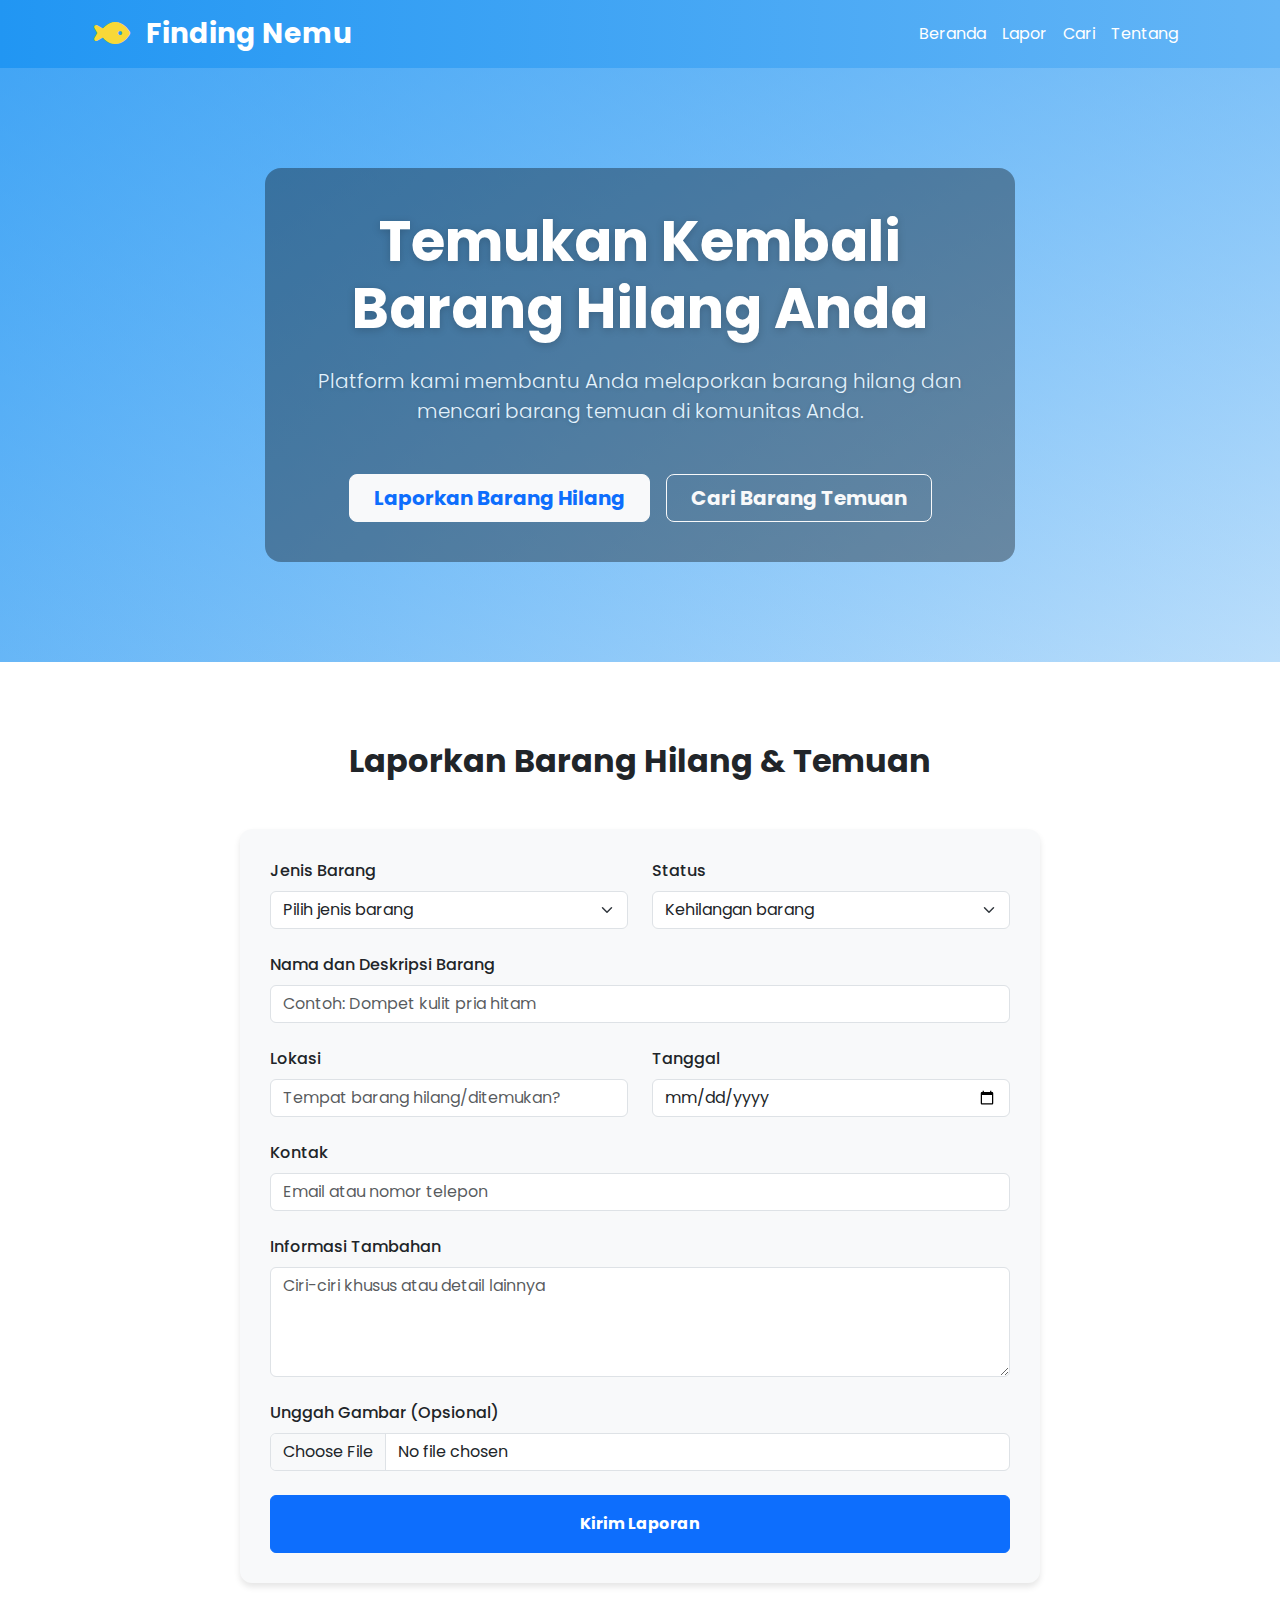
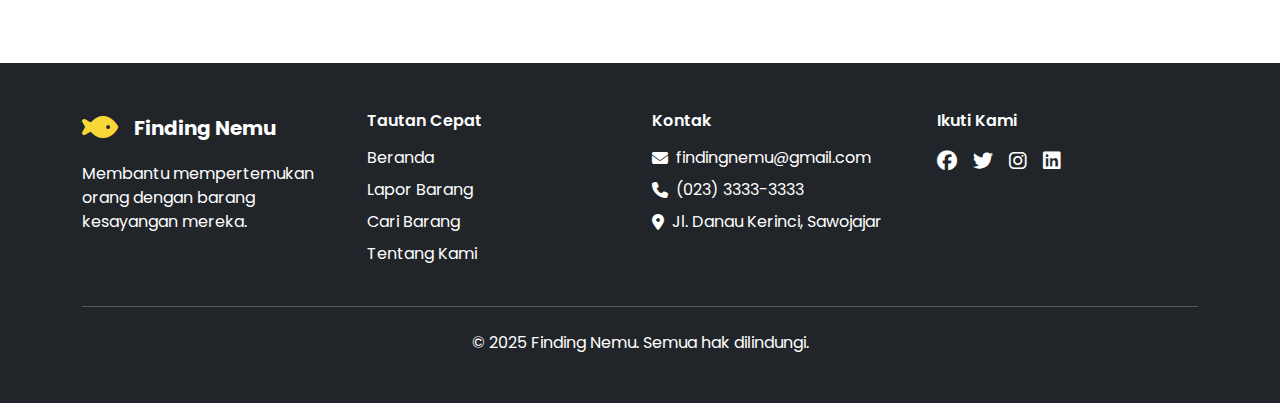
<file: index.html>
<!DOCTYPE html>
<html lang="id">
  <head>
    <meta charset="UTF-8" />
    <meta name="viewport" content="width=device-width, initial-scale=1.0" />
    <title>Finding Nemu - Temukan Barang Hilang</title>
    <link
      href="https://cdn.jsdelivr.net/npm/bootstrap@5.3.0/dist/css/bootstrap.min.css"
      rel="stylesheet"
    />

    <link
      rel="stylesheet"
      href="https://cdnjs.cloudflare.com/ajax/libs/font-awesome/6.4.0/css/all.min.css"
    />

    <link
      href="https://fonts.googleapis.com/css2?family=Poppins:wght@300;400;500;600;700&display=swap"
      rel="stylesheet"
    />
    <link rel="stylesheet" href="style.css" />
  </head>
  <body>
    
    <header
      class="gradient-bg text-white shadow-lg wave-pattern"
      style="background: linear-gradient(90deg, #2196f3 0%, #64b5f6 100%)"
    >
      <div class="container">
        <nav class="navbar navbar-expand-lg navbar-dark">
          <div class="container-fluid">
            <div class="d-flex align-items-center">
              <div class="fish-logo me-3">
                <i class="fas fa-fish fa-2x" style="color: #f8d838"></i>
              </div>
              <a
                class="navbar-brand fs-3 fw-bold"
                href="#"
                style="color: #ffffff"
                >Finding Nemu</a
              >
            </div>
            <button
              class="navbar-toggler"
              type="button"
              data-bs-toggle="collapse"
              data-bs-target="#navbarNav"
            >
              <span class="navbar-toggler-icon"></span>
            </button>
            <div class="collapse navbar-collapse" id="navbarNav">
              <ul class="navbar-nav ms-auto">
                <li class="nav-item">
                  <a class="nav-link active" href="#" style="color: #fff"
                    >Beranda</a
                  >
                </li>
                <li class="nav-item">
                  <a class="nav-link" href="#lapor" style="color: #fff"
                    >Lapor</a
                  >
                </li>
                <li class="nav-item">
                  <a class="nav-link" href="cari.html" style="color: #fff"
                    >Cari</a
                  >
                </li>
                <li class="nav-item">
                  <a class="nav-link" href="tentang.html" style="color: #fff"
                    >Tentang</a
                  >
                </li>
              </ul>
            </div>
          </div>
        </nav>
      </div>
    </header>

    <section
      class="hero-section gradient-bg text-white wave-pattern text-center"
      style="
        background: linear-gradient(90deg, #42a5f5 0%, #bbdefb 100%);
        position: relative;
      "
    >
      <div class="container position-relative" style="z-index: 2">
        <div
          class="mx-auto"
          style="
            max-width: 750px;
            background: rgba(0, 0, 0, 0.35);
            border-radius: 1rem;
            padding: 2.5rem 1.5rem;
          "
        >
          <h1
            class="display-4 fw-bold mb-4"
            style="color: #ffffff; text-shadow: 0 2px 8px rgba(0, 0, 0, 0.18)"
          >
            Temukan Kembali Barang Hilang Anda
          </h1>
          <p
            class="lead mb-5 mx-auto"
            style="
              max-width: 700px;
              color: #e3f2fd;
              text-shadow: 0 1px 4px rgba(0, 0, 0, 0.15);
            "
          >
            Platform kami membantu Anda melaporkan barang hilang dan mencari
            barang temuan di komunitas Anda.
          </p>
          <div class="d-flex justify-content-center gap-3">
            <a
              href="#lapor"
              class="btn btn-light btn-lg px-4 fw-bold text-primary"
              >Laporkan Barang Hilang</a
            >
            <a
              href="cari.html"
              class="btn btn-outline-light btn-lg px-4 fw-bold"
              >Cari Barang Temuan</a
            >
          </div>
        </div>
      </div>
      <div
        style="
          position: absolute;
          top: 0;
          left: 0;
          width: 100%;
          height: 100%;
          background: linear-gradient(
            180deg,
            rgba(66, 165, 245, 0.5) 0%,
            rgba(187, 222, 251, 0.3) 100%
          );
          z-index: 1;
        "
      ></div>
    </section>

    <section id="lapor" class="section bg-white">
      <div class="container">
        <h2 class="text-center mb-5 fw-bold">
          Laporkan Barang Hilang & Temuan
        </h2>

        <div class="form-container">
          <form id="reportForm">
            <div class="row mb-4">
              <div class="col-md-6 mb-3 mb-md-0">
                <label for="itemType" class="form-label fw-medium"
                  >Jenis Barang</label
                >
                <select class="form-select" id="itemType" required>
                  <option value="" disabled selected>Pilih jenis barang</option>
                  <option value="wallet">Dompet</option>
                  <option value="phone">Handphone</option>
                  <option value="keys">Kunci</option>
                  <option value="jewelry">Perhiasan</option>
                  <option value="bag">Tas/Ransel</option>
                  <option value="documents">Dokumen</option>
                  <option value="electronics">Elektronik</option>
                  <option value="other">Lainnya</option>
                </select>
              </div>
              <div class="col-md-6">
                <label for="status" class="form-label fw-medium">Status</label>
                <select class="form-select" id="status" required>
                  <option value="lost">Kehilangan barang</option>
                  <option value="found">Menemukan barang</option>
                </select>
              </div>
            </div>

            <div class="mb-4">
              <label for="itemName" class="form-label fw-medium"
                >Nama dan Deskripsi Barang</label
              >
              <input
                type="text"
                class="form-control"
                id="itemName"
                placeholder="Contoh: Dompet kulit pria hitam"
                required
              />
            </div>

            <div class="row mb-4">
              <div class="col-md-6 mb-3 mb-md-0">
                <label for="location" class="form-label fw-medium"
                  >Lokasi</label
                >
                <input
                  type="text"
                  class="form-control"
                  id="location"
                  placeholder="Tempat barang hilang/ditemukan?"
                  required
                />
              </div>
              <div class="col-md-6">
                <label for="date" class="form-label fw-medium">Tanggal</label>
                <input type="date" class="form-control" id="date" required />
              </div>
            </div>

            <div class="mb-4">
              <label for="contact" class="form-label fw-medium">Kontak</label>
              <input
                type="text"
                class="form-control"
                id="contact"
                placeholder="Email atau nomor telepon"
                required
              />
            </div>

            <div class="mb-4">
              <label for="additionalInfo" class="form-label fw-medium"
                >Informasi Tambahan</label
              >
              <textarea
                class="form-control"
                id="additionalInfo"
                rows="4"
                placeholder="Ciri-ciri khusus atau detail lainnya"
              ></textarea>
            </div>

            <div class="mb-4">
              <label for="image" class="form-label fw-medium"
                >Unggah Gambar (Opsional)</label
              >
              <input
                class="form-control"
                type="file"
                id="image"
                accept="image/*"
              />
            </div>

            <button type="submit" class="btn btn-primary w-100 py-3 fw-bold">
              Kirim Laporan
            </button>
          </form>
        </div>
      </div>
    </section>

    <footer class="bg-dark text-white py-5">
      <div class="container">
        <div class="row g-4">
          <div class="col-lg-3 col-md-6">
            <div class="d-flex align-items-center mb-3">
              <div class="fish-logo me-3">
                <i class="fas fa-fish fa-2x" style="color: #f8d838"></i>
              </div>
              <h3 class="h5 fw-bold mb-0">Finding Nemu</h3>
            </div>
            <p class="text-white">
              Membantu mempertemukan orang dengan barang kesayangan mereka.
            </p>
          </div>

          <div class="col-lg-3 col-md-6">
            <h4 class="h6 fw-semibold mb-3">Tautan Cepat</h4>
            <ul class="list-unstyled">
              <li class="mb-2">
                <a
                  href="index.html"
                  class="text-white text-decoration-none hover-text-white"
                  >Beranda</a
                >
              </li>
              <li class="mb-2">
                <a
                  href="#lapor"
                  class="text-white text-decoration-none hover-text-white"
                  >Lapor Barang</a
                >
              </li>
              <li class="mb-2">
                <a
                  href="cari.html"
                  class="text-white text-decoration-none hover-text-white"
                  >Cari Barang</a
                >
              </li>
              <li>
                <a
                  href="tentang.html"
                  class="text-white text-decoration-none hover-text-white"
                  >Tentang Kami</a
                >
              </li>
            </ul>
          </div>

          <div class="col-lg-3 col-md-6">
            <h4 class="h6 fw-semibold mb-3">Kontak</h4>
            <ul class="list-unstyled text-white">
              <li class="mb-2 d-flex align-items-center">
                <i class="fas fa-envelope me-2"></i>
                <span>findingnemu@gmail.com</span>
              </li>
              <li class="mb-2 d-flex align-items-center">
                <i class="fas fa-phone me-2"></i>
                <span>(023) 3333-3333</span>
              </li>
              <li class="d-flex align-items-center">
                <i class="fas fa-map-marker-alt me-2"></i>
                <span>Jl. Danau Kerinci, Sawojajar</span>
              </li>
            </ul>
          </div>

          <div class="col-lg-3 col-md-6">
            <h4 class="h6 fw-semibold mb-3">Ikuti Kami</h4>
            <div class="d-flex gap-3">
              <a
                href="#"
                class="text-white text-decoration-none hover-text-white fs-5"
                ><i class="fab fa-facebook"></i
              ></a>
              <a
                href="#"
                class="text-white text-decoration-none hover-text-white fs-5"
                ><i class="fab fa-twitter"></i
              ></a>
              <a
                href="#"
                class="text-white text-decoration-none hover-text-white fs-5"
                ><i class="fab fa-instagram"></i
              ></a>
              <a
                href="#"
                class="text-white text-decoration-none hover-text-white fs-5"
                ><i class="fab fa-linkedin"></i
              ></a>
            </div>
          </div>
        </div>

        <hr class="my-4 bg-secondary" />

        <div class="text-center text-white">
          <p class="mb-0">&copy; 2025 Finding Nemu. Semua hak dilindungi.</p>
        </div>
      </div>
    </footer>

   
    <script src="https://cdn.jsdelivr.net/npm/bootstrap@5.3.0/dist/js/bootstrap.bundle.min.js"></script>
    <script src="script.js"></script>
  </body>
</html>
</file>
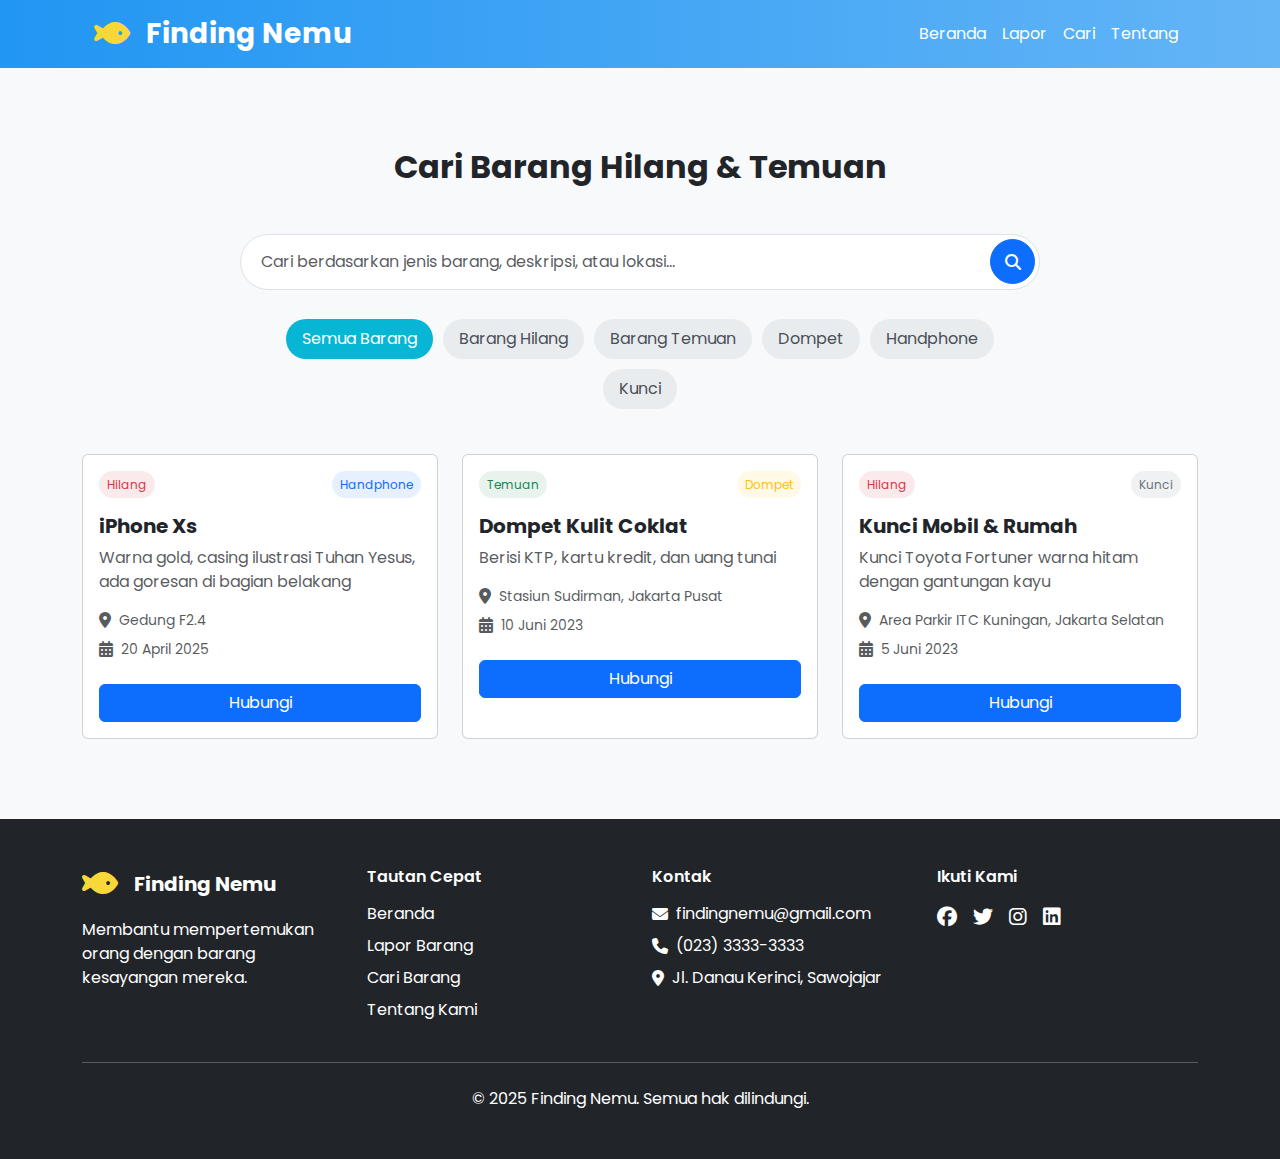
<file: cari.html>
<!DOCTYPE html>
<html lang="id">
  <head>
    <meta charset="UTF-8" />
    <meta name="viewport" content="width=device-width, initial-scale=1.0" />
    <title>Finding Nemu - Temukan Barang Hilang</title>

    <link
      href="https://cdn.jsdelivr.net/npm/bootstrap@5.3.0/dist/css/bootstrap.min.css"
      rel="stylesheet"
    />

    <link
      rel="stylesheet"
      href="https://cdnjs.cloudflare.com/ajax/libs/font-awesome/6.4.0/css/all.min.css"
    />

    <link
      href="https://fonts.googleapis.com/css2?family=Poppins:wght@300;400;500;600;700&display=swap"
      rel="stylesheet"
    />
    <link rel="stylesheet" href="style.css" />
  </head>
  <body>
    <header
      class="gradient-bg text-white shadow-lg wave-pattern"
      style="background: linear-gradient(90deg, #2196f3 0%, #64b5f6 100%)"
    >
      <div class="container">
        <nav class="navbar navbar-expand-lg navbar-dark">
          <div class="container-fluid">
            <div class="d-flex align-items-center">
              <div class="fish-logo me-3">
                <i class="fas fa-fish fa-2x" style="color: #f8d838"></i>
              </div>
              <a
                class="navbar-brand fs-3 fw-bold"
                href="#"
                style="color: #ffffff"
                >Finding Nemu</a
              >
            </div>
            <button
              class="navbar-toggler"
              type="button"
              data-bs-toggle="collapse"
              data-bs-target="#navbarNav"
            >
              <span class="navbar-toggler-icon"></span>
            </button>
            <div class="collapse navbar-collapse" id="navbarNav">
              <ul class="navbar-nav ms-auto">
                <li class="nav-item">
                  <a
                    class="nav-link active"
                    href="index.html"
                    style="color: #fff"
                    >Beranda</a
                  >
                </li>
                <li class="nav-item">
                  <a class="nav-link" href="index.html" style="color: #fff"
                    >Lapor</a
                  >
                </li>
                <li class="nav-item">
                  <a class="nav-link" href="#cari" style="color: #fff">Cari</a>
                </li>
                <li class="nav-item">
                  <a class="nav-link" href="tentang.html" style="color: #fff"
                    >Tentang</a
                  >
                </li>
              </ul>
            </div>
          </div>
        </nav>
      </div>
    </header>

    <section id="cari" class="section bg-light">
      <div class="container">
        <h2 class="text-center mb-5 fw-bold">Cari Barang Hilang & Temuan</h2>

        <div class="search-container">
          <div class="position-relative">
            <input
              type="text"
              id="searchInput"
              class="form-control search-input"
              placeholder="Cari berdasarkan jenis barang, deskripsi, atau lokasi..."
            />
            <button id="searchButton" class="btn btn-primary search-btn">
              <i class="fas fa-search"></i>
            </button>
          </div>

          <div class="d-flex flex-wrap justify-content-center mt-4">
            <button class="filter-btn active" data-filter="all">
              Semua Barang
            </button>
            <button class="filter-btn" data-filter="lost">Barang Hilang</button>
            <button class="filter-btn" data-filter="found">
              Barang Temuan
            </button>
            <button class="filter-btn" data-filter="wallet">Dompet</button>
            <button class="filter-btn" data-filter="phone">Handphone</button>
            <button class="filter-btn" data-filter="keys">Kunci</button>
          </div>
        </div>

        <div id="itemsContainer" class="row g-4">
          <div class="col-md-6 col-lg-4">
            <div
              class="item-card card h-100"
              data-status="lost"
              data-type="phone"
            >
              <div class="card-body">
                <div
                  class="d-flex justify-content-between align-items-start mb-3"
                >
                  <span class="status-badge bg-danger bg-opacity-10 text-danger"
                    >Hilang</span
                  >
                  <span class="type-badge bg-primary bg-opacity-10 text-primary"
                    >Handphone</span
                  >
                </div>
                <h3 class="h5 fw-bold mb-2">iPhone Xs</h3>
                <p class="text-muted mb-3">
                  Warna gold, casing ilustrasi Tuhan Yesus, ada goresan di
                  bagian belakang
                </p>
                <div class="d-flex align-items-center text-muted mb-2">
                  <i class="fas fa-map-marker-alt me-2"></i>
                  <small>Gedung F2.4</small>
                </div>
                <div class="d-flex align-items-center text-muted mb-4">
                  <i class="fas fa-calendar-alt me-2"></i>
                  <small>20 April 2025</small>
                </div>
                <button class="btn btn-primary w-100">Hubungi</button>
              </div>
            </div>
          </div>

          <div class="col-md-6 col-lg-4">
            <div
              class="item-card card h-100"
              data-status="found"
              data-type="wallet"
            >
              <div class="card-body">
                <div
                  class="d-flex justify-content-between align-items-start mb-3"
                >
                  <span
                    class="status-badge bg-success bg-opacity-10 text-success"
                    >Temuan</span
                  >
                  <span class="type-badge bg-warning bg-opacity-10 text-warning"
                    >Dompet</span
                  >
                </div>
                <h3 class="h5 fw-bold mb-2">Dompet Kulit Coklat</h3>
                <p class="text-muted mb-3">
                  Berisi KTP, kartu kredit, dan uang tunai
                </p>
                <div class="d-flex align-items-center text-muted mb-2">
                  <i class="fas fa-map-marker-alt me-2"></i>
                  <small>Stasiun Sudirman, Jakarta Pusat</small>
                </div>
                <div class="d-flex align-items-center text-muted mb-4">
                  <i class="fas fa-calendar-alt me-2"></i>
                  <small>10 Juni 2023</small>
                </div>
                <button class="btn btn-primary w-100">Hubungi</button>
              </div>
            </div>
          </div>

          <div class="col-md-6 col-lg-4">
            <div
              class="item-card card h-100"
              data-status="lost"
              data-type="keys"
            >
              <div class="card-body">
                <div
                  class="d-flex justify-content-between align-items-start mb-3"
                >
                  <span class="status-badge bg-danger bg-opacity-10 text-danger"
                    >Hilang</span
                  >
                  <span
                    class="type-badge bg-secondary bg-opacity-10 text-secondary"
                    >Kunci</span
                  >
                </div>
                <h3 class="h5 fw-bold mb-2">Kunci Mobil & Rumah</h3>
                <p class="text-muted mb-3">
                  Kunci Toyota Fortuner warna hitam dengan gantungan kayu
                </p>
                <div class="d-flex align-items-center text-muted mb-2">
                  <i class="fas fa-map-marker-alt me-2"></i>
                  <small>Area Parkir ITC Kuningan, Jakarta Selatan</small>
                </div>
                <div class="d-flex align-items-center text-muted mb-4">
                  <i class="fas fa-calendar-alt me-2"></i>
                  <small>5 Juni 2023</small>
                </div>
                <button class="btn btn-primary w-100">Hubungi</button>
              </div>
            </div>
          </div>
        </div>
      </div>
    </section>

    <footer class="bg-dark text-white py-5">
      <div class="container">
        <div class="row g-4">
          <div class="col-lg-3 col-md-6">
            <div class="d-flex align-items-center mb-3">
              <div class="fish-logo me-3">
                <i class="fas fa-fish fa-2x" style="color: #f8d838"></i>
              </div>
              <h3 class="h5 fw-bold mb-0">Finding Nemu</h3>
            </div>
            <p class="text-white">
              Membantu mempertemukan orang dengan barang kesayangan mereka.
            </p>
          </div>

          <div class="col-lg-3 col-md-6">
            <h4 class="h6 fw-semibold mb-3">Tautan Cepat</h4>
            <ul class="list-unstyled">
              <li class="mb-2">
                <a
                  href="index.html"
                  class="text-white text-decoration-none hover-text-white"
                  >Beranda</a
                >
              </li>
              <li class="mb-2">
                <a
                  href="#lapor"
                  class="text-white text-decoration-none hover-text-white"
                  >Lapor Barang</a
                >
              </li>
              <li class="mb-2">
                <a
                  href="cari.html"
                  class="text-white text-decoration-none hover-text-white"
                  >Cari Barang</a
                >
              </li>
              <li>
                <a
                  href="tentang.html"
                  class="text-white text-decoration-none hover-text-white"
                  >Tentang Kami</a
                >
              </li>
            </ul>
          </div>

          <div class="col-lg-3 col-md-6">
            <h4 class="h6 fw-semibold mb-3">Kontak</h4>
            <ul class="list-unstyled text-white">
              <li class="mb-2 d-flex align-items-center">
                <i class="fas fa-envelope me-2"></i>
                <span>findingnemu@gmail.com</span>
              </li>
              <li class="mb-2 d-flex align-items-center">
                <i class="fas fa-phone me-2"></i>
                <span>(023) 3333-3333</span>
              </li>
              <li class="d-flex align-items-center">
                <i class="fas fa-map-marker-alt me-2"></i>
                <span>Jl. Danau Kerinci, Sawojajar</span>
              </li>
            </ul>
          </div>

          <div class="col-lg-3 col-md-6">
            <h4 class="h6 fw-semibold mb-3">Ikuti Kami</h4>
            <div class="d-flex gap-3">
              <a
                href="#"
                class="text-white text-decoration-none hover-text-white fs-5"
                ><i class="fab fa-facebook"></i
              ></a>
              <a
                href="#"
                class="text-white text-decoration-none hover-text-white fs-5"
                ><i class="fab fa-twitter"></i
              ></a>
              <a
                href="#"
                class="text-white text-decoration-none hover-text-white fs-5"
                ><i class="fab fa-instagram"></i
              ></a>
              <a
                href="#"
                class="text-white text-decoration-none hover-text-white fs-5"
                ><i class="fab fa-linkedin"></i
              ></a>
            </div>
          </div>
        </div>

        <hr class="my-4 bg-secondary" />

        <div class="text-center text-white">
          <p class="mb-0">&copy; 2025 Finding Nemu. Semua hak dilindungi.</p>
        </div>
      </div>
    </footer>

    <script src="https://cdn.jsdelivr.net/npm/bootstrap@5.3.0/dist/js/bootstrap.bundle.min.js"></script>
    <script src="script.js"></script>
  </body>
</html>
</file>
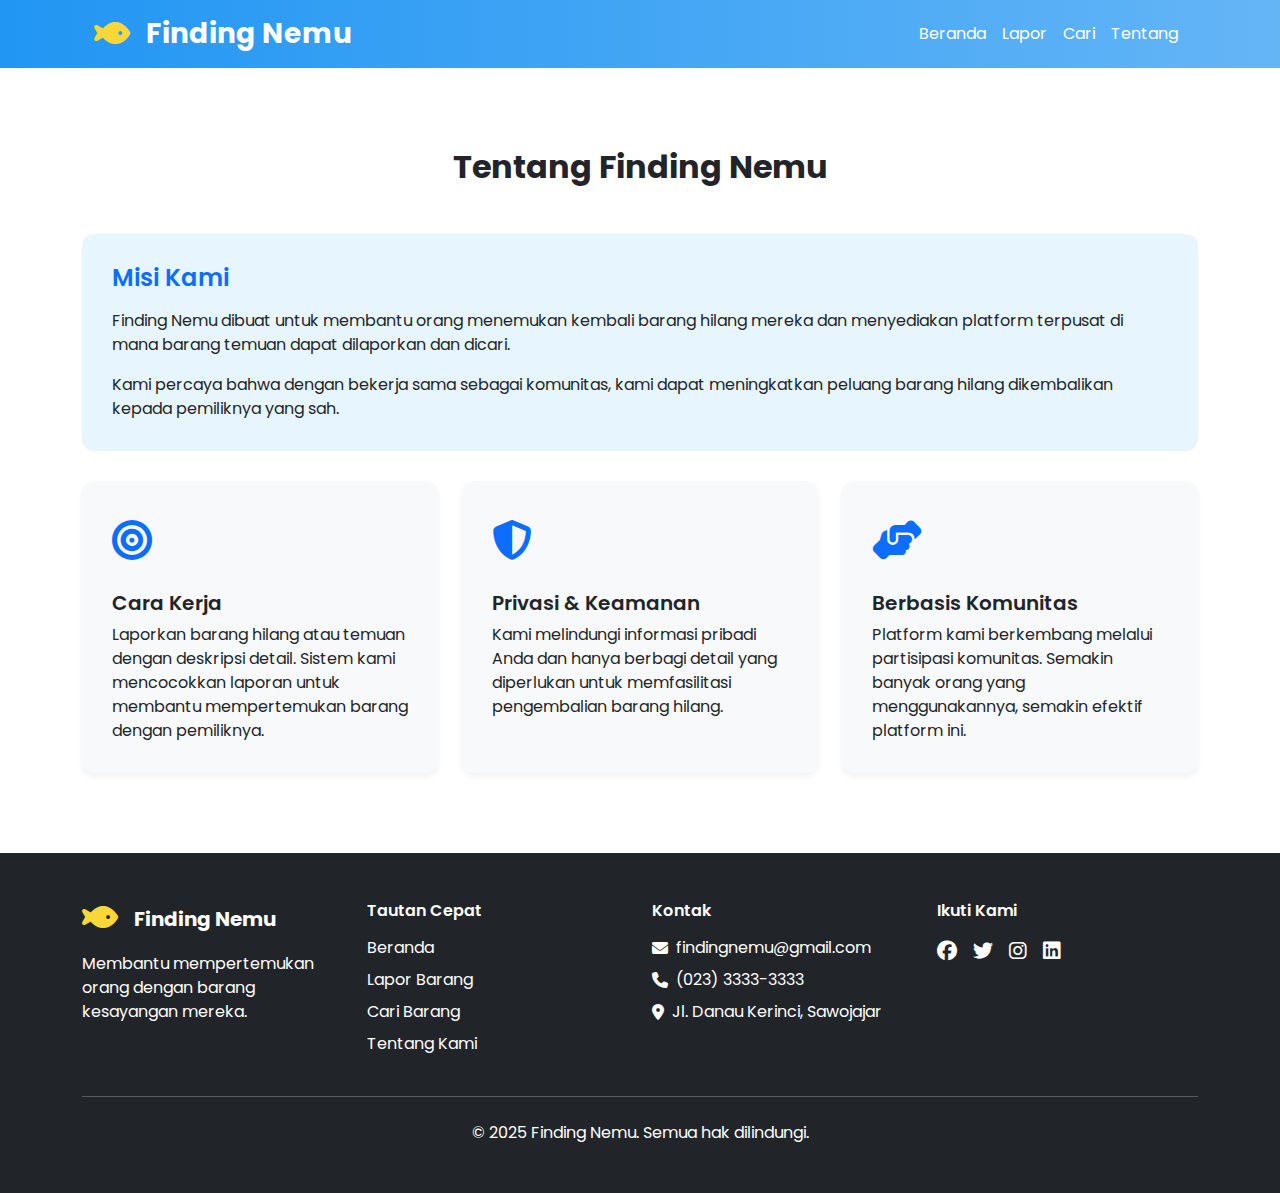
<file: tentang.html>
<!DOCTYPE html>
<html lang="id">
  <head>
    <meta charset="UTF-8" />
    <meta name="viewport" content="width=device-width, initial-scale=1.0" />
    <title>Finding Nemu - Temukan Barang Hilang</title>

    <link
      href="https://cdn.jsdelivr.net/npm/bootstrap@5.3.0/dist/css/bootstrap.min.css"
      rel="stylesheet"
    />

    <link
      rel="stylesheet"
      href="https://cdnjs.cloudflare.com/ajax/libs/font-awesome/6.4.0/css/all.min.css"
    />

    <link
      href="https://fonts.googleapis.com/css2?family=Poppins:wght@300;400;500;600;700&display=swap"
      rel="stylesheet"
    />
    <link rel="stylesheet" href="style.css" />
  </head>
  <body>
    <header
      class="gradient-bg text-white shadow-lg wave-pattern"
      style="background: linear-gradient(90deg, #2196f3 0%, #64b5f6 100%)"
    >
      <div class="container">
        <nav class="navbar navbar-expand-lg navbar-dark">
          <div class="container-fluid">
            <div class="d-flex align-items-center">
              <div class="fish-logo me-3">
                <i class="fas fa-fish fa-2x" style="color: #f8d838"></i>
              </div>
              <a
                class="navbar-brand fs-3 fw-bold"
                href="#"
                style="color: #ffffff"
                >Finding Nemu</a
              >
            </div>
            <button
              class="navbar-toggler"
              type="button"
              data-bs-toggle="collapse"
              data-bs-target="#navbarNav"
            >
              <span class="navbar-toggler-icon"></span>
            </button>
            <div class="collapse navbar-collapse" id="navbarNav">
              <ul class="navbar-nav ms-auto">
                <li class="nav-item">
                  <a
                    class="nav-link active"
                    href="index.html"
                    style="color: #fff"
                    >Beranda</a
                  >
                </li>
                <li class="nav-item">
                  <a class="nav-link" href="index.html" style="color: #fff"
                    >Lapor</a
                  >
                </li>
                <li class="nav-item">
                  <a class="nav-link" href="cari.html" style="color: #fff"
                    >Cari</a
                  >
                </li>
                <li class="nav-item">
                  <a class="nav-link" href="#tentang" style="color: #fff"
                    >Tentang</a
                  >
                </li>
              </ul>
            </div>
          </div>
        </nav>
      </div>
    </header>

    <section id="tentang" class="section bg-white">
      <div class="container">
        <h2 class="text-center mb-5 fw-bold">Tentang Finding Nemu</h2>

        <div class="mission-box">
          <h3 class="h4 fw-semibold mb-3 text-primary">Misi Kami</h3>
          <p class="mb-3">
            Finding Nemu dibuat untuk membantu orang menemukan kembali barang
            hilang mereka dan menyediakan platform terpusat di mana barang
            temuan dapat dilaporkan dan dicari.
          </p>
          <p class="mb-0">
            Kami percaya bahwa dengan bekerja sama sebagai komunitas, kami dapat
            meningkatkan peluang barang hilang dikembalikan kepada pemiliknya
            yang sah.
          </p>
        </div>

        <div class="row g-4">
          <div class="col-md-4">
            <div class="feature-box">
              <div class="feature-icon">
                <i class="fas fa-bullseye"></i>
              </div>
              <h3 class="h5 fw-semibold mb-2">Cara Kerja</h3>
              <p class="mb-0">
                Laporkan barang hilang atau temuan dengan deskripsi detail.
                Sistem kami mencocokkan laporan untuk membantu mempertemukan
                barang dengan pemiliknya.
              </p>
            </div>
          </div>

          <div class="col-md-4">
            <div class="feature-box">
              <div class="feature-icon">
                <i class="fas fa-shield-alt"></i>
              </div>
              <h3 class="h5 fw-semibold mb-2">Privasi & Keamanan</h3>
              <p class="mb-0">
                Kami melindungi informasi pribadi Anda dan hanya berbagi detail
                yang diperlukan untuk memfasilitasi pengembalian barang hilang.
              </p>
            </div>
          </div>

          <div class="col-md-4">
            <div class="feature-box">
              <div class="feature-icon">
                <i class="fas fa-hands-helping"></i>
              </div>
              <h3 class="h5 fw-semibold mb-2">Berbasis Komunitas</h3>
              <p class="mb-0">
                Platform kami berkembang melalui partisipasi komunitas. Semakin
                banyak orang yang menggunakannya, semakin efektif platform ini.
              </p>
            </div>
          </div>
        </div>
      </div>
    </section>

    <footer class="bg-dark text-white py-5">
      <div class="container">
        <div class="row g-4">
          <div class="col-lg-3 col-md-6">
            <div class="d-flex align-items-center mb-3">
              <div class="fish-logo me-3">
                <i class="fas fa-fish fa-2x" style="color: #f8d838"></i>
              </div>
              <h3 class="h5 fw-bold mb-0">Finding Nemu</h3>
            </div>
            <p class="text-white">
              Membantu mempertemukan orang dengan barang kesayangan mereka.
            </p>
          </div>

          <div class="col-lg-3 col-md-6">
            <h4 class="h6 fw-semibold mb-3">Tautan Cepat</h4>
            <ul class="list-unstyled">
              <li class="mb-2">
                <a
                  href="index.html"
                  class="text-white text-decoration-none hover-text-white"
                  >Beranda</a
                >
              </li>
              <li class="mb-2">
                <a
                  href="#lapor"
                  class="text-white text-decoration-none hover-text-white"
                  >Lapor Barang</a
                >
              </li>
              <li class="mb-2">
                <a
                  href="cari.html"
                  class="text-white text-decoration-none hover-text-white"
                  >Cari Barang</a
                >
              </li>
              <li>
                <a
                  href="tentang.html"
                  class="text-white text-decoration-none hover-text-white"
                  >Tentang Kami</a
                >
              </li>
            </ul>
          </div>

          <div class="col-lg-3 col-md-6">
            <h4 class="h6 fw-semibold mb-3">Kontak</h4>
            <ul class="list-unstyled text-white">
              <li class="mb-2 d-flex align-items-center">
                <i class="fas fa-envelope me-2"></i>
                <span>findingnemu@gmail.com</span>
              </li>
              <li class="mb-2 d-flex align-items-center">
                <i class="fas fa-phone me-2"></i>
                <span>(023) 3333-3333</span>
              </li>
              <li class="d-flex align-items-center">
                <i class="fas fa-map-marker-alt me-2"></i>
                <span>Jl. Danau Kerinci, Sawojajar</span>
              </li>
            </ul>
          </div>

          <div class="col-lg-3 col-md-6">
            <h4 class="h6 fw-semibold mb-3">Ikuti Kami</h4>
            <div class="d-flex gap-3">
              <a
                href="#"
                class="text-white text-decoration-none hover-text-white fs-5"
                ><i class="fab fa-facebook"></i
              ></a>
              <a
                href="#"
                class="text-white text-decoration-none hover-text-white fs-5"
                ><i class="fab fa-twitter"></i
              ></a>
              <a
                href="#"
                class="text-white text-decoration-none hover-text-white fs-5"
                ><i class="fab fa-instagram"></i
              ></a>
              <a
                href="#"
                class="text-white text-decoration-none hover-text-white fs-5"
                ><i class="fab fa-linkedin"></i
              ></a>
            </div>
          </div>
        </div>

        <hr class="my-4 bg-secondary" />

        <div class="text-center text-white">
          <p class="mb-0">&copy; 2025 Finding Nemu. Semua hak dilindungi.</p>
        </div>
      </div>
    </footer>

    <div class="modal fade" id="successModal" tabindex="-1" aria-hidden="true">
      <div class="modal-dialog modal-dialog-centered">
        <div class="modal-content">
          <div class="modal-body text-center p-5">
            <div class="text-success mb-4" style="font-size: 3rem">
              <i class="fas fa-check-circle"></i>
            </div>
            <h3 class="h4 fw-bold mb-3">Laporan Terkirim!</h3>
            <p class="mb-4">
              Laporan Anda telah berhasil dikirim. Kami akan memberi tahu Anda
              jika ada kecocokan.
            </p>
            <button class="btn btn-primary px-4" data-bs-dismiss="modal">
              Tutup
            </button>
          </div>
        </div>
      </div>
    </div>

    <script src="https://cdn.jsdelivr.net/npm/bootstrap@5.3.0/dist/js/bootstrap.bundle.min.js"></script>
    <script src="script.js"></script>
  </body>
</html>
</file>
<file: style.css>
body {
  font-family: "Poppins", sans-serif;
  background-color: #f8f9fa;
}

.gradient-bg {
  background: linear-gradient(135deg, #06b6d4 0%, #3b82f6 50%, #1e40af 100%);
}

.wave-pattern {
  background-image: url("data:image/svg+xml,%3Csvg width='52' height='26' viewBox='0 0 52 26' xmlns='http://www.w3.org/2000/svg'%3E%3Cg fill='none' fill-rule='evenodd'%3E%3Cg fill='%23ffffff' fill-opacity='0.2'%3E%3Cpath d='M10 10c0-2.21-1.79-4-4-4-3.314 0-6-2.686-6-6h2c0 2.21 1.79 4 4 4 3.314 0 6 2.686 6 6 0 2.21 1.79 4 4 4 3.314 0 6 2.686 6 6 0 2.21 1.79 4 4 4v2c-3.314 0-6-2.686-6-6 0-2.21-1.79-4-4-4-3.314 0-6-2.686-6-6zm25.464-1.95l8.486 8.486-1.414 1.414-8.486-8.486 1.414-1.414z' /%3E%3C/g%3E%3C/g%3E%3C/svg%3E");
}

.fish-logo {
  position: relative;
}

.fish-logo::before {
  content: "";
  position: absolute;
  width: 60px;
  height: 40px;
  background-color: #3b82f6;
  border-radius: 50%;
  top: -10px;
  left: -15px;
  z-index: -1;
  opacity: 0.3;
}

.fish-logo::after {
  content: "";
  position: absolute;
  width: 30px;
  height: 15px;
  background-color: #06b6d6;
  border-radius: 50%;
  bottom: -5px;
  right: -10px;
  z-index: -1;
  opacity: 0.3;
}

.item-card {
  transition: all 0.3s ease;
}

.item-card:hover {
  transform: translateY(-5px);
  box-shadow: 0 10px 25px -5px rgba(0, 0, 0, 0.1);
}

.filter-btn.active {
  background-color: #06b6d4 !important;
  color: white !important;
}

.hero-section {
  padding: 100px 0;
}

.section {
  padding: 80px 0;
}

.form-container {
  max-width: 800px;
  margin: 0 auto;
  background-color: #f8f9fa;
  border-radius: 12px;
  box-shadow: 0 4px 6px rgba(0, 0, 0, 0.1);
  padding: 30px;
}

.search-container {
  max-width: 800px;
  margin: 0 auto 40px;
}

.search-input {
  border-radius: 50px;
  padding: 15px 20px;
  border: 1px solid #dee2e6;
}

.search-btn {
  position: absolute;
  right: 5px;
  top: 5px;
  width: 45px;
  height: 45px;
  border-radius: 50%;
  display: flex;
  align-items: center;
  justify-content: center;
}

.filter-btn {
  border-radius: 50px;
  padding: 8px 16px;
  margin: 5px;
  background-color: #e9ecef;
  color: #495057;
  border: none;
  transition: all 0.3s ease;
}

.filter-btn:hover {
  background-color: #dee2e6;
}

.feature-box {
  background-color: #f8f9fa;
  border-radius: 12px;
  padding: 30px;
  height: 100%;
  box-shadow: 0 4px 6px rgba(0, 0, 0, 0.05);
}

.feature-icon {
  font-size: 2.5rem;
  color: #0d6efd;
  margin-bottom: 20px;
}

.mission-box {
  background-color: #e7f5ff;
  border-radius: 12px;
  padding: 30px;
  margin-bottom: 30px;
}

.status-badge {
  font-size: 0.75rem;
  padding: 0.35em 0.65em;
  border-radius: 50px;
}

.type-badge {
  font-size: 0.75rem;
  padding: 0.35em 0.65em;
  border-radius: 50px;
}
</file>
